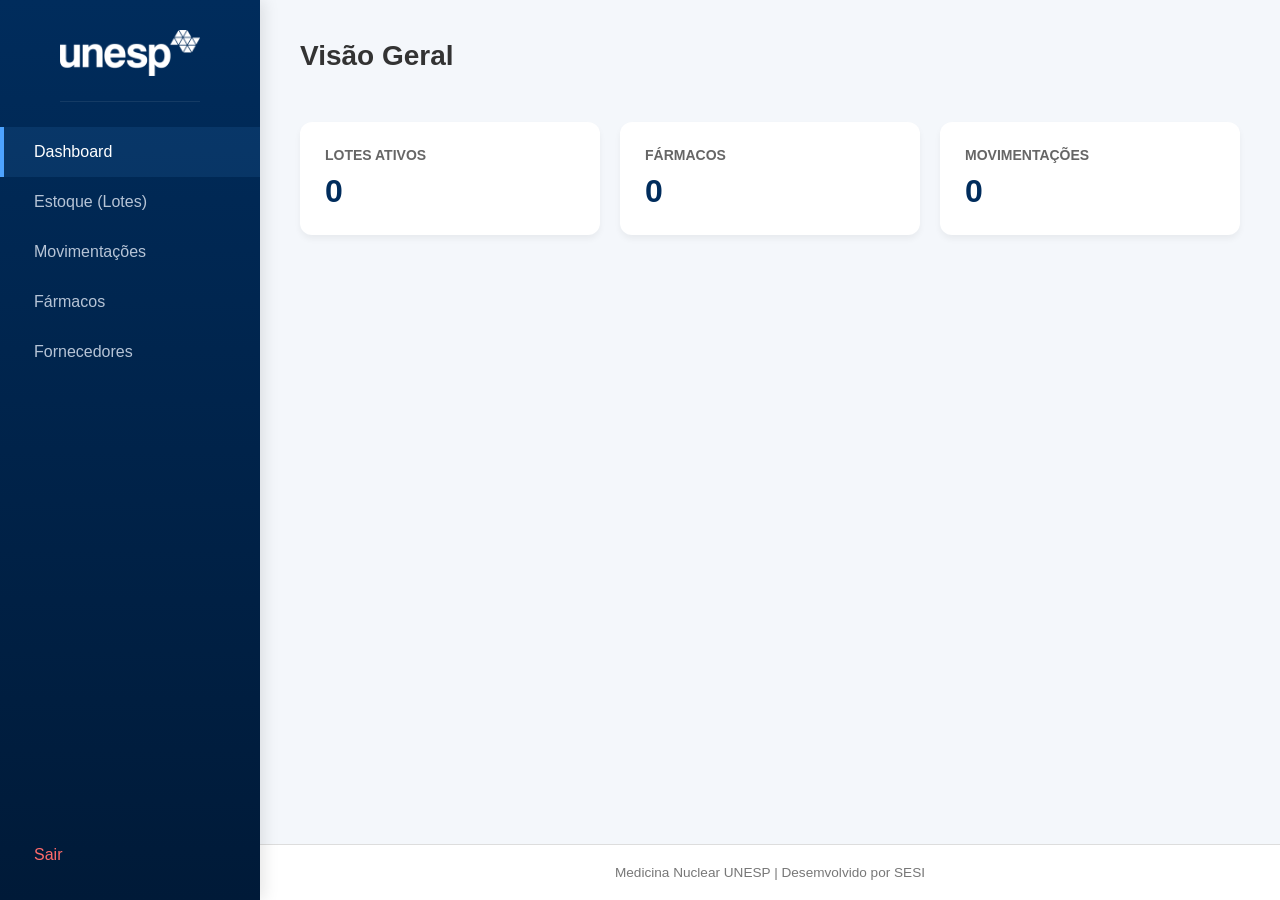
<file: TCC/templates/html/dashboard.html>
<!DOCTYPE html>
<html lang="en">

<head>
    <meta charset="UTF-8">
    <meta name="viewport" content="width=device-width, initial-scale=1.0">
    <link rel="stylesheet" href="../../static/css/style.css">
</head>

<body class="dashboard-layout">
    <button class="menu-toggle" id="menuToggle">☰</button>
    <header>
        <img src="../../static/images/logo_unesp.png" alt="UNESP">
        <a href="dashboard.html" class="nav-link active-page">Dashboard</a>
        <a href="estoque.html" class="nav-link">Estoque (Lotes)</a>
        <a href="movimentacoes.html" class="nav-link">Movimentações</a>
        <a href="farmacos.html" class="nav-link">Fármacos</a>
        <a href="fornecedores.html" class="nav-link">Fornecedores</a>
        <a href="index.html" class="sair">Sair</a>
    </header>
    <div class="content-wrapper">
        <main>
            <div class="page-header">
                <h1>Visão Geral</h1>
            </div>
            <div class="card-grid">
                <div class="card">
                    <h4>Lotes Ativos</h4>
                    <h2>0</h2>
                </div>
                <div class="card">
                    <h4>Fármacos</h4>
                    <h2>0</h2>
                </div>
                <div class="card">
                    <h4>Movimentações</h4>
                    <h2>0</h2>
                </div>
            </div>
        </main>

        <footer>Medicina Nuclear UNESP | Desemvolvido por SESI</footer>
    </div>
    <script>
        // Menu Mobile
        const menuToggle = document.getElementById('menuToggle');
        const header = document.querySelector('header');
        if (menuToggle && header) {
            menuToggle.addEventListener('click', (e) => {
                e.stopPropagation();
                header.classList.toggle('open');
            });

            // Fecha o menu ao clicar fora dele no mobile
            document.addEventListener('click', (e) => {
                if (header.classList.contains('open') && !header.contains(e.target) && e.target !== menuToggle) {
                    header.classList.remove('open');
                }
            });
        }
    </script>
</body>

</html>
</file>
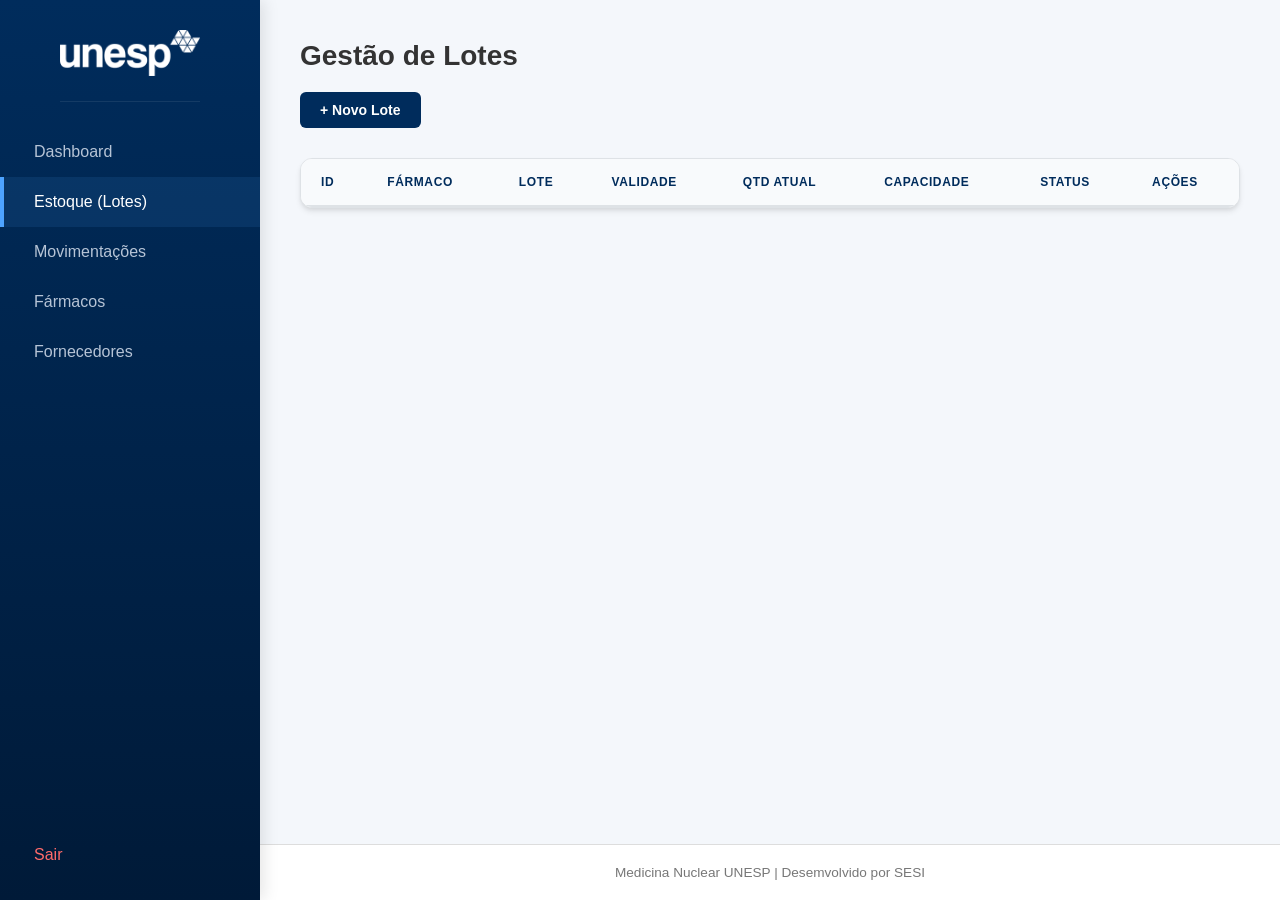
<file: TCC/templates/html/estoque.html>
<!DOCTYPE html>
<html lang="en">

<head>
    <meta charset="UTF-8">
    <meta name="viewport" content="width=device-width, initial-scale=1.0">
    <title>Estoque Lotes</title>
</head>

    <link rel="stylesheet" href="../../static/css/style.css">
</head>

<body class="dashboard-layout">
    <button class="menu-toggle" id="menuToggle">☰</button>
    <header>
        <img src="../../static/images/logo_unesp.png" alt="UNESP">
        <a href="dashboard.html" class="nav-link">Dashboard</a>
        <a href="estoque.html" class="nav-link active-page">Estoque (Lotes)</a>
        <a href="movimentacoes.html" class="nav-link">Movimentações</a>
        <a href="farmacos.html" class="nav-link">Fármacos</a>
        <a href="fornecedores.html" class="nav-link">Fornecedores</a>
        <a href="index.html" class="sair">Sair</a>
    </header>

    <div class="content-wrapper">
        <main>
            <div>
                <h1>Gestão de Lotes</h1>
                <button class="btn btn-primary" onclick="openModal('modal-lote')">+ Novo Lote</button>
            </div>
            <div class="table-responsive">
                <table>
                    <thead>
                        <tr>
                            <th>ID</th>
                            <th>Fármaco</th>
                            <th>Lote</th>
                            <th>Validade</th>
                            <th>Qtd Atual</th>
                            <th>Capacidade</th>
                            <th>Status</th>
                            <th>Ações</th>
                        </tr>
                    </thead>
                    <tbody></tbody>
                </table>
            </div>
        </main>

        <footer>Medicina Nuclear UNESP | Desemvolvido por SESI</footer>
    </div>
    <!-- Modal Lote -->
    <div id="modal-lote" class="modal-overlay hidden">
        <div class="modal-card">
            <h3>Novo Lote</h3>
            <div class="input-group" style="margin-top: 15px;">
                <label>Fármaco</label>
                <select id="sel-lote-farmaco">
                    <option value="">Selecione um fármaco...</option>
                </select>
            </div>
            <div class="input-group">
                <label>Identificação do Lote</label>
                <input type="text" id="in-lote-nome">
            </div>
            <div class="input-group">
                <label>Data de Validade</label>
                <input type="datetime-local" id="in-lote-val">
            </div>
            <div style="display: flex; gap: 10px;">
                <div class="input-group" style="flex: 1;"><label>Qtd Inicial</label><input type="number"
                        id="in-lote-qtd"></div>
                <div class="input-group" style="flex: 1;"><label>Capacidade Max</label><input type="number"
                        id="in-lote-cap"></div>
            </div>
            <div style="text-align: right; margin-top: 20px;">
                <button class="btn btn-outline" onclick="closeModals()">Cancelar</button>
                <button class="btn btn-primary" id="btn-save-lote">Salvar Lote</button>
            </div>
        </div>
    </div>

    <script>
        function openModal(modalId) {
            document.getElementById(modalId).classList.remove('hidden');
        }

        function closeModals() {
            const modals = document.querySelectorAll('.modal-overlay');
            modals.forEach(modal => modal.classList.add('hidden'));
        }

        // Fechar modal ao clicar fora dele
        window.onclick = function (event) {
            if (event.target.classList.contains('modal-overlay')) {
                closeModals();
            }
        }

        // Menu Mobile
        const menuToggle = document.getElementById('menuToggle');
        const header = document.querySelector('header');
        if (menuToggle && header) {
            menuToggle.addEventListener('click', (e) => {
                e.stopPropagation();
                header.classList.toggle('open');
            });

            // Fecha o menu ao clicar fora dele no mobile
            document.addEventListener('click', (e) => {
                if (header.classList.contains('open') && !header.contains(e.target) && e.target !== menuToggle) {
                    header.classList.remove('open');
                }
            });
        }
    </script>
</body>


</html>
</file>
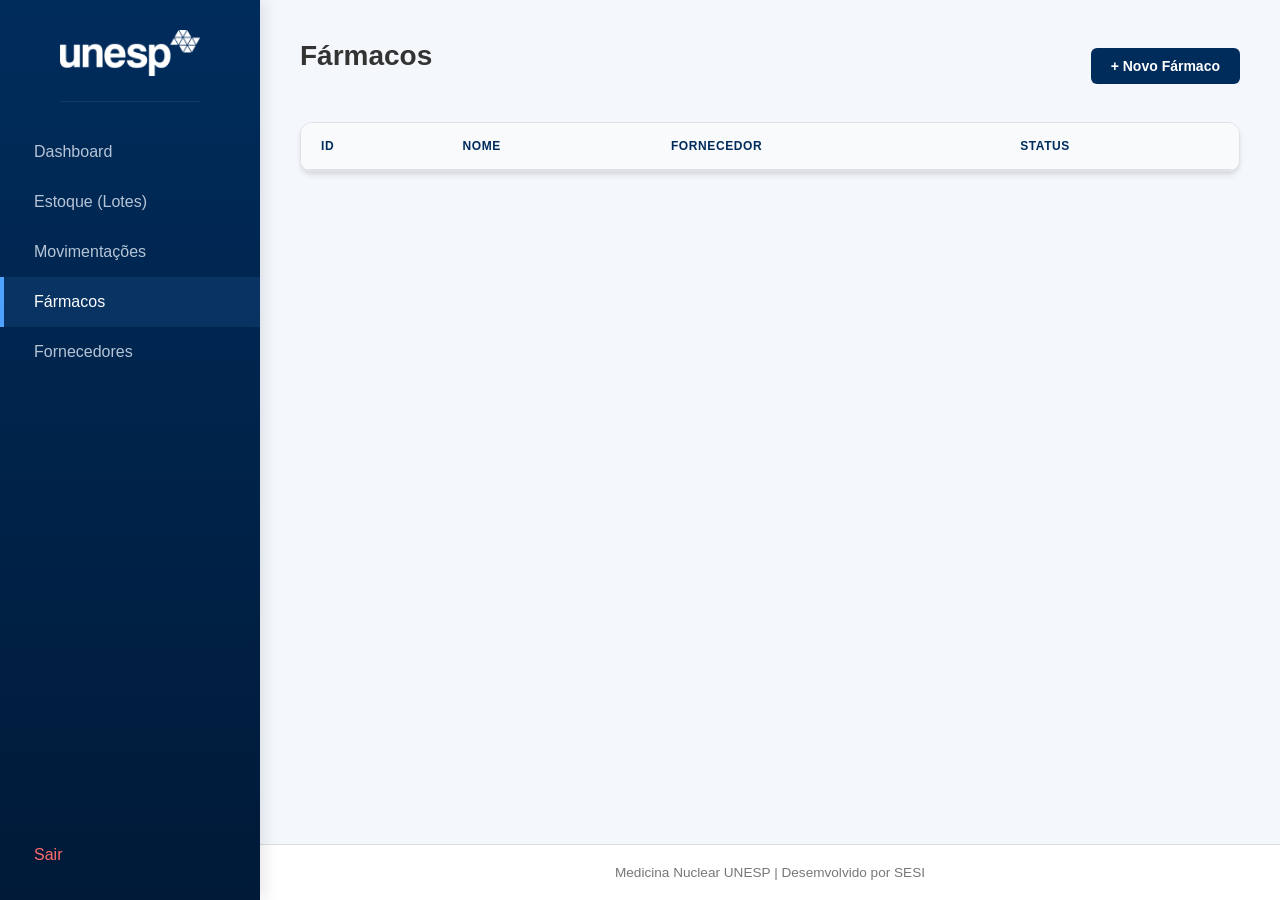
<file: TCC/templates/html/farmacos.html>
<!DOCTYPE html>
<html lang="en">

<head>
    <meta charset="UTF-8">
    <meta name="viewport" content="width=device-width, initial-scale=1.0">
    <title>Fármacos</title>
</head>

    <link rel="stylesheet" href="../../static/css/style.css">
</head>

<body class="dashboard-layout">
    <button class="menu-toggle" id="menuToggle">☰</button>
    <header>
        <img src="../../static/images/logo_unesp.png" alt="UNESP">
        <a href="dashboard.html" class="nav-link">Dashboard</a>
        <a href="estoque.html" class="nav-link">Estoque (Lotes)</a>
        <a href="movimentacoes.html" class="nav-link">Movimentações</a>
        <a href="farmacos.html" class="nav-link active-page">Fármacos</a>
        <a href="fornecedores.html" class="nav-link">Fornecedores</a>
        <a href="index.html" class="sair">Sair</a>
    </header>
    <div class="content-wrapper">
        <main>
            <div class="page-header">
                <h1>Fármacos</h1>
                <button class="btn btn-primary" onclick="openModal('modal-farmaco')">+ Novo Fármaco</button>
            </div>
            <div class="table-responsive">
                <table>
                    <thead>
                        <tr>
                            <th>ID</th>
                            <th>Nome</th>
                            <th>Fornecedor</th>
                            <th>Status</th>
                        </tr>
                    </thead>
                    <tbody></tbody>
                </table>
            </div>
        </main>

        <footer>Medicina Nuclear UNESP | Desemvolvido por SESI</footer>
    </div>
    <!-- Modal Fármaco -->
    <div id="modal-farmaco" class="modal-overlay hidden">
        <div class="modal-card">
            <h3>Novo Fármaco</h3>
            <div class="input-group" style="margin-top: 15px;">
                <label>Nome do Fármaco</label>
                <input type="text" id="in-farm-nome" placeholder="Ex: Glicose (18F)">
            </div>
            <div class="input-group">
                <label>Fornecedor</label>
                <select id="sel-farm-forn">
                    <option value="">Selecione um fornecedor...</option>
                </select>
            </div>
            <div style="text-align: right; margin-top: 20px;">
                <button class="btn btn-outline" onclick="closeModals()">Cancelar</button>
                <button class="btn btn-primary" id="btn-save-farm">Salvar Fármaco</button>
            </div>
        </div>
    </div>

    <script>
        function openModal(modalId) {
            document.getElementById(modalId).classList.remove('hidden');
        }

        function closeModals() {
            const modals = document.querySelectorAll('.modal-overlay');
            modals.forEach(modal => modal.classList.add('hidden'));
        }

        // Fechar modal ao clicar fora dele
        window.onclick = function (event) {
            if (event.target.classList.contains('modal-overlay')) {
                closeModals();
            }
        }

        //Menu Mobile
        const menuToggle = document.getElementById('menuToggle');
        const header = document.querySelector('header');
        if (menuToggle && header) {
            menuToggle.addEventListener('click', (e) => {
                e.stopPropagation();
                header.classList.toggle('open');
            });

            // Fecha o menu ao clicar fora dele no mobile
            document.addEventListener('click', (e) => {
                if (header.classList.contains('open') && !header.contains(e.target) && e.target !== menuToggle) {
                    header.classList.remove('open');
                }
            });
        }
    </script>
</body>

</html>
</file>
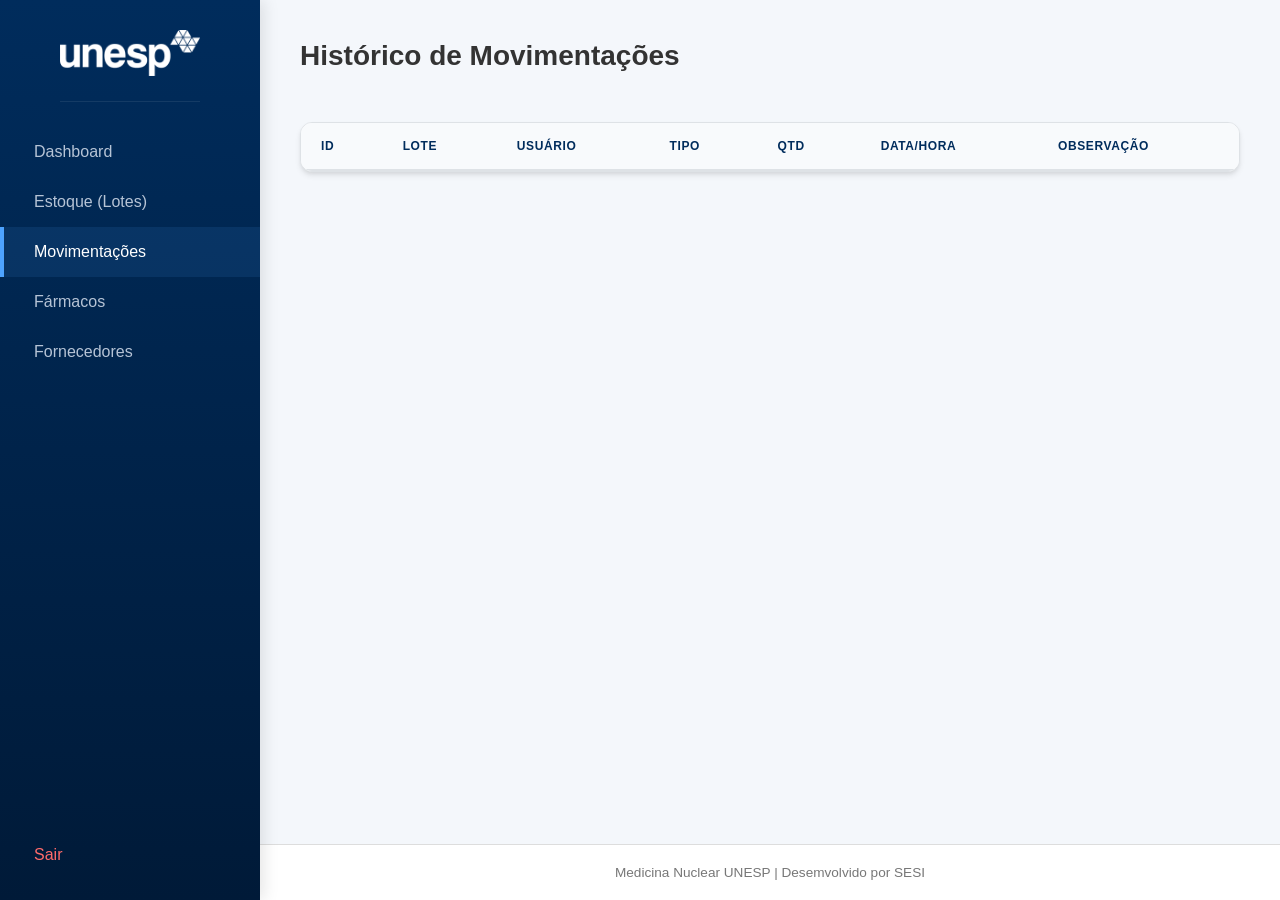
<file: TCC/templates/html/movimentacoes.html>
<!DOCTYPE html>
<html lang="en">

<head>
    <meta charset="UTF-8">
    <meta name="viewport" content="width=device-width, initial-scale=1.0">
    <title>Movimentações</title>
</head>

    <link rel="stylesheet" href="../../static/css/style.css">
</head>

<body class="dashboard-layout">
    <button class="menu-toggle" id="menuToggle">☰</button>
    <header>
        <img src="../../static/images/logo_unesp.png" alt="UNESP">
        <a href="dashboard.html" class="nav-link">Dashboard</a>
        <a href="estoque.html" class="nav-link">Estoque (Lotes)</a>
        <a href="movimentacoes.html" class="nav-link active-page">Movimentações</a>
        <a href="farmacos.html" class="nav-link">Fármacos</a>
        <a href="fornecedores.html" class="nav-link">Fornecedores</a>
        <a href="index.html" class="sair">Sair</a>
    </header>
    <div class="content-wrapper">
        <main>
            <div class="page-header">
                <h1>Histórico de Movimentações</h1>
            </div>
            <div class="table-responsive">
                <table>
                    <thead>
                        <tr>
                            <th>ID</th>
                            <th>Lote</th>
                            <th>Usuário</th>
                            <th>Tipo</th>
                            <th>Qtd</th>
                            <th>Data/Hora</th>
                            <th>Observação</th>
                        </tr>
                    </thead>
                    <tbody></tbody>
                </table>
            </div>
        </main>

        <footer>Medicina Nuclear UNESP | Desemvolvido por SESI</footer>
    </div>
    <script>
        // Menu Mobile
        const menuToggle = document.getElementById('menuToggle');
        const header = document.querySelector('header');
        if (menuToggle && header) {
            menuToggle.addEventListener('click', (e) => {
                e.stopPropagation();
                header.classList.toggle('open');
            });

            // Fecha o menu ao clicar fora dele no mobile
            document.addEventListener('click', (e) => {
                if (header.classList.contains('open') && !header.contains(e.target) && e.target !== menuToggle) {
                    header.classList.remove('open');
                }
            });
        }
    </script>
</body>

</html>
</file>
<file: TCC/static/css/style.css>
/* ==========================================================================
   SIGIR UNESP - ESTILO CENTRALIZADO (DASHBOARD)
   ========================================================================== */

/* 1. RESET E TIPOGRAFIA */
* {
    margin: 0;
    padding: 0;
    box-sizing: border-box;
    font-family: 'Inter', 'Segoe UI', Roboto, Helvetica, Arial, sans-serif;
}

body {
    background-color: #f4f7fb;
    min-height: 100vh;
    transition: all 0.3s ease;
}

/* 2. ESTRUTURA DE LAYOUT (SIDEBAR / MAIN) */

/* Layout padrão para páginas internas (com sidebar) */
body.dashboard-layout {
    display: grid;
    grid-template-columns: 260px 1fr;
}

.content-wrapper {
    display: flex;
    flex-direction: column;
    min-height: 100vh;
    width: 100%;
    max-width: 100vw; /* Impede que o conteúdo estique a página */
    overflow-x: hidden; /* Trava a rolagem aqui, exceto onde permitido */
}

main {
    flex: 1;
    padding: 40px;
    width: 100%;
    max-width: 100%;
    box-sizing: border-box;
    overflow-wrap: break-word; /* Evita que textos longos estiquem o layout */
}

h1 {
    color: #333333;
    font-size: 28px;
    margin-bottom: 20px;
}

/* HEADER LATERAL (SIDEBAR) */
header {
    background: linear-gradient(180deg, #002c5c 0%, #001a38 100%);
    box-shadow: 4px 0 15px rgba(0, 0, 0, 0.1);
    display: flex;
    flex-direction: column;
    align-items: center;
    height: 100vh;
    color: white;
    padding: 30px 0 20px 0;
    position: sticky;
    top: 0;
    z-index: 1000;
    transition: all 0.3s ease;
}

header img {
    width: 140px;
    height: auto;
    margin-bottom: 25px;
    padding-bottom: 25px;
    border-bottom: 1px solid rgba(255, 255, 255, 0.08);
    display: block;
}

.nav-link,
.sair {
    width: 100%;
    padding: 16px 30px;
    color: #b6c4d6;
    text-decoration: none;
    font-size: 16px;
    font-weight: 500;
    transition: all 0.3s;
    border-left: 4px solid transparent;
    display: block;
}

.nav-link:hover {
    background-color: rgba(255, 255, 255, 0.05);
    color: #ffffff;
    border-left-color: #4da3ff;
}

.active-page {
    background-color: rgba(77, 163, 255, 0.1);
    color: #ffffff;
    border-left-color: #4da3ff;
}

.sair {
    margin-top: auto;
    color: #ff6b6b;
}

.sair:hover {
    background-color: rgba(255, 107, 107, 0.1);
    color: #ff8585;
    border-left-color: #ff6b6b;
}

/* FOOTER */
footer {
    background-color: #ffffff;
    border-top: 1px solid #dddddd;
    padding: 20px;
    text-align: center;
    font-size: 0.85rem;
    color: #777777;
    width: 100%;
    margin-top: auto;
}

/* 3. COMPONENTES (BOTÕES, INPUTS, MODALS, TABELAS) */

/* Botões */
.btn {
    padding: 10px 20px;
    border-radius: 6px;
    font-weight: 600;
    cursor: pointer;
    transition: all 0.2s;
    border: none;
    font-size: 14px;
    display: inline-block;
    text-decoration: none;
    text-align: center;
}

.btn-primary {
    background-color: #002c5c;
    color: white;
}

.btn-primary:hover {
    background-color: #003d80;
}

.btn-outline {
    background-color: transparent;
    border: 1px solid #dee2e6;
    color: #4a5568;
}

.btn-outline:hover {
    background-color: #f7fafc;
    border-color: #cbd5e0;
}

.btn-sm {
    padding: 6px 12px;
    font-size: 0.75rem;
    border-radius: 6px;
}

/* Inputs e Grupos */
.input-group {
    margin-bottom: 20px;
    text-align: left;
}

.input-group label {
    display: block;
    font-size: 14px;
    font-weight: 600;
    color: #4a5568;
    margin-bottom: 8px;
}

.input-group input,
.input-group select {
    width: 100%;
    padding: 10px 12px;
    border: 1px solid #dee2e6;
    border-radius: 6px;
    font-size: 16px;
    /* Evita zoom forçado no iPhone */
    transition: border-color 0.2s;
}

.input-group input:focus,
.input-group select:focus {
    outline: none;
    border-color: #4da3ff;
    box-shadow: 0 0 0 3px rgba(77, 163, 255, 0.1);
}

/* Modais */
.modal-overlay {
    position: fixed;
    top: 0;
    left: 0;
    width: 100%;
    height: 100%;
    background: rgba(0, 0, 0, 0.5);
    backdrop-filter: blur(4px);
    display: flex;
    justify-content: center;
    align-items: center;
    z-index: 2000;
    transition: opacity 0.3s ease;
}

.modal-card {
    background: #ffffff;
    padding: 30px;
    border-radius: 12px;
    width: 95%;
    /* Quase a tela toda no celular */
    max-width: 500px;
    box-shadow: 0 20px 25px -5px rgba(0, 0, 0, 0.1), 0 10px 10px -5px rgba(0, 0, 0, 0.04);
    animation: modalFadeIn 0.3s ease-out;
    margin: 10px;
    /* Garante que não cole no topo/fundo */
}

@keyframes modalFadeIn {
    from {
        transform: translateY(-20px);
        opacity: 0;
    }

    to {
        transform: translateY(0);
        opacity: 1;
    }
}

.hidden {
    display: none !important;
}

/* Tabelas e Responses */
.table-responsive {
    margin-top: 30px;
    width: 100%;
    overflow-x: auto;
    /* Força a barra de rolagem na tabela */
    display: block;
    /* Necessário para o overflow funcionar bem */
    background: #ffffff;
    border-radius: 12px;
    border: 1px solid #dee2e6;
    box-shadow: 0 4px 6px -1px rgba(0, 0, 0, 0.1), 0 2px 4px -1px rgba(0, 0, 0, 0.06);
    -webkit-overflow-scrolling: touch;
}

table {
    width: 100%;
    border-collapse: separate;
    border-spacing: 0;
    min-width: 600px;
    /* Garante que a tabela não esmague no mobile */
}

th {
    background-color: #f8fafc;
    color: #002c5c;
    font-weight: 700;
    text-transform: uppercase;
    font-size: 0.75rem;
    letter-spacing: 0.05em;
    padding: 16px 20px;
    border-bottom: 2px solid #dee2e6;
    text-align: left;
}

td {
    padding: 14px 20px;
    color: #333333;
    font-size: 0.875rem;
    border-bottom: 1px solid #f1f5f9;
    vertical-align: middle;
}

tbody tr:last-child td {
    border-bottom: none;
}

tbody tr:nth-child(even) {
    background-color: #f9fafb;
}

tbody tr:hover {
    background-color: #f1f5f9;
    transition: background-color 0.2s ease;
}

td strong {
    color: #002c5c;
    font-weight: 600;
}

/* Badges */
.badge {
    display: inline-flex;
    align-items: center;
    padding: 4px 10px;
    border-radius: 9999px;
    font-size: 0.7rem;
    font-weight: 700;
    text-transform: uppercase;
}

.badge-ok {
    background-color: #dcfce7;
    color: #166534;
    border: 1px solid #bbf7d0;
}

.badge-danger {
    background-color: #fee2e2;
    color: #991b1b;
    border: 1px solid #fecaca;
}

/* 4. ESPECÍFICO - DASHBOARD */
.page-header {
    display: flex;
    justify-content: space-between;
    align-items: center;
    margin-bottom: 30px;
}

#current-date {
    color: #666666;
    font-size: 0.9rem;
    font-weight: 500;
}

.card-grid {
    display: grid;
    grid-template-columns: repeat(auto-fit, minmax(250px, 1fr));
    gap: 20px;
}

.card {
    background: #ffffff;
    padding: 25px;
    border-radius: 12px;
    box-shadow: 0 4px 6px rgba(0, 0, 0, 0.05);
}

.card h4 {
    color: #666666;
    font-size: 14px;
    font-weight: 700;
    text-transform: uppercase;
    margin-bottom: 10px;
}

.card h2 {
    font-size: 2rem;
    color: #002c5c;
}

.stats-grid {
    display: grid;
    grid-template-columns: repeat(auto-fit, minmax(200px, 1fr));
    gap: 20px;
    margin-bottom: 30px;
}

.stat-card {
    background: #f8f7f7;
    padding: 20px;
    border-radius: 12px;
    box-shadow: 0 4px 6px rgba(0, 0, 0, 0.05);
}

/* 5. RESPONSIVIDADE */

/* Button hamburguer (mobile) */
.menu-toggle {
    display: none;
    position: fixed;
    top: 15px;
    left: 15px;
    background: #002c5c;
    color: white;
    border: none;
    padding: 10px 15px;
    border-radius: 5px;
    cursor: pointer;
    z-index: 1100;
    font-size: 20px;
    box-shadow: 0 2px 10px rgba(0, 0, 0, 0.2);
}

@media (max-width: 900px) {
    body.dashboard-layout {
        grid-template-columns: 1fr;
    }

    header {
        position: fixed;
        left: -260px;
        width: 260px;
        box-shadow: 10px 0 30px rgba(0, 0, 0, 0.3);
    }

    header.open {
        left: 0;
    }

    .menu-toggle {
        display: block;
    }

    main {
        padding: 80px 15px 20px 15px;
    }

    .page-header {
        flex-direction: column;
        align-items: flex-start;
        gap: 10px;
    }

    .card-grid,
    .stats-grid {
        grid-template-columns: 1fr;
    }

    h1 {
        font-size: 24px;
    }
}

@media (max-width: 480px) {
    main {
        padding: 70px 10px 20px 10px;
    }

    .card {
        padding: 20px;
    }

    .card h2 {
        font-size: 1.5rem;
    }
}
</file>
